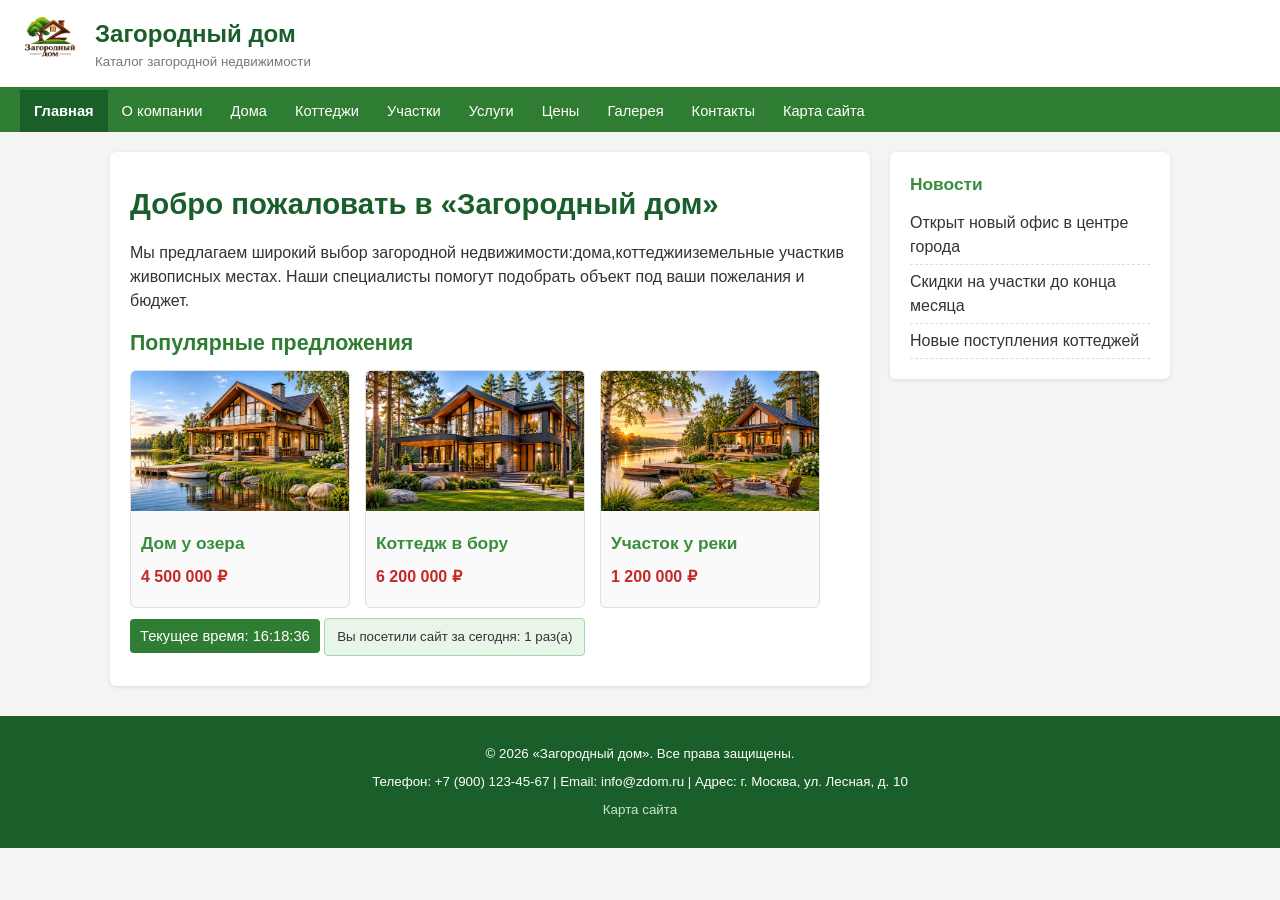
<file: index.html>
<!DOCTYPE html>
<html lang="ru">
<head>
    <meta charset="UTF-8">
    <meta name="viewport" content="width=device-width, initial-scale=1.0">
    <meta name="keywords" content="загородная недвижимость, дома, коттеджи, участки, купить дом, загородный дом">
    <meta name="description" content="Каталог загородной недвижимости 'Загородный дом': дома, коттеджи и земельные участки.">
    <title>Загородный дом — каталог загородной недвижимости</title>
    <link rel="stylesheet" href="css/style.css">
</head>
<body>

<div id="header">
    <a href="index.html"><img src="img/logo.png" alt="Логотип компании Загородный дом"></a>
    <div>
        <div class="site-name">Загородный дом</div>
        <div class="site-slogan">Каталог загородной недвижимости</div>
    </div>
</div>

<div id="nav">
    <ul>
        <li><a href="index.html">Главная</a></li>
        <li><a href="about.html">О компании</a></li>
        <li><a href="houses.html">Дома</a></li>
        <li><a href="cottages.html">Коттеджи</a></li>
        <li><a href="land.html">Участки</a></li>
        <li><a href="services.html">Услуги</a></li>
        <li><a href="prices.html">Цены</a></li>
        <li><a href="gallery.html">Галерея</a></li>
        <li><a href="contacts.html">Контакты</a></li>
        <li><a href="sitemap.html">Карта сайта</a></li>
    </ul>
</div>

<div id="container">
    <div id="content">
        <h1>Добро пожаловать в «Загородный дом»</h1><p>Мы предлагаем широкий выбор загородной недвижимости:дома,коттеджииземельные участкив живописных местах. Наши специалисты помогут подобрать объект под ваши пожелания и бюджет.</p><h2>Популярные предложения</h2><div class="cards">
            <div class="card">
                <img src="img/house1.jpg" alt="Дом у озера">
                <div class="card-body">
                    <h3>Дом у озера</h3>
                    <p></p>
                    <p class="price">4 500 000 ₽</p>
                </div>
            </div>
            <div class="card">
                <img src="img/house2.jpg" alt="Коттедж в сосновом бору">
                <div class="card-body">
                    <h3>Коттедж в бору</h3>
                    <p></p>
                    <p class="price">6 200 000 ₽</p>
                </div>
            </div>
            <div class="card">
                <img src="img/house3.jpg" alt="Земельный участок у реки">
                <div class="card-body">
                    <h3>Участок у реки</h3>
                    <p></p>
                    <p class="price">1 200 000 ₽</p>
                </div>
            </div></div>
        <div id="clock"></div>
        <div id="visitor-counter"></div>
    </div>

    <div id="sidebar">
        <h3>Новости</h3>
        <ul>
            <li>Открыт новый офис в центре города</li>
            <li>Скидки на участки до конца месяца</li>
            <li>Новые поступления коттеджей</li>
        </ul>
    </div>
</div>

<div id="footer">
    <p>© 2026 «Загородный дом». Все права защищены.</p>
    <p>Телефон: +7 (900) 123-45-67 | Email: info@zdom.ru | Адрес: г. Москва, ул. Лесная, д. 10</p>
    <p><a href="sitemap.html">Карта сайта</a></p>
</div>

<script src="js/script.js"></script>
</body>
</html>
</file>
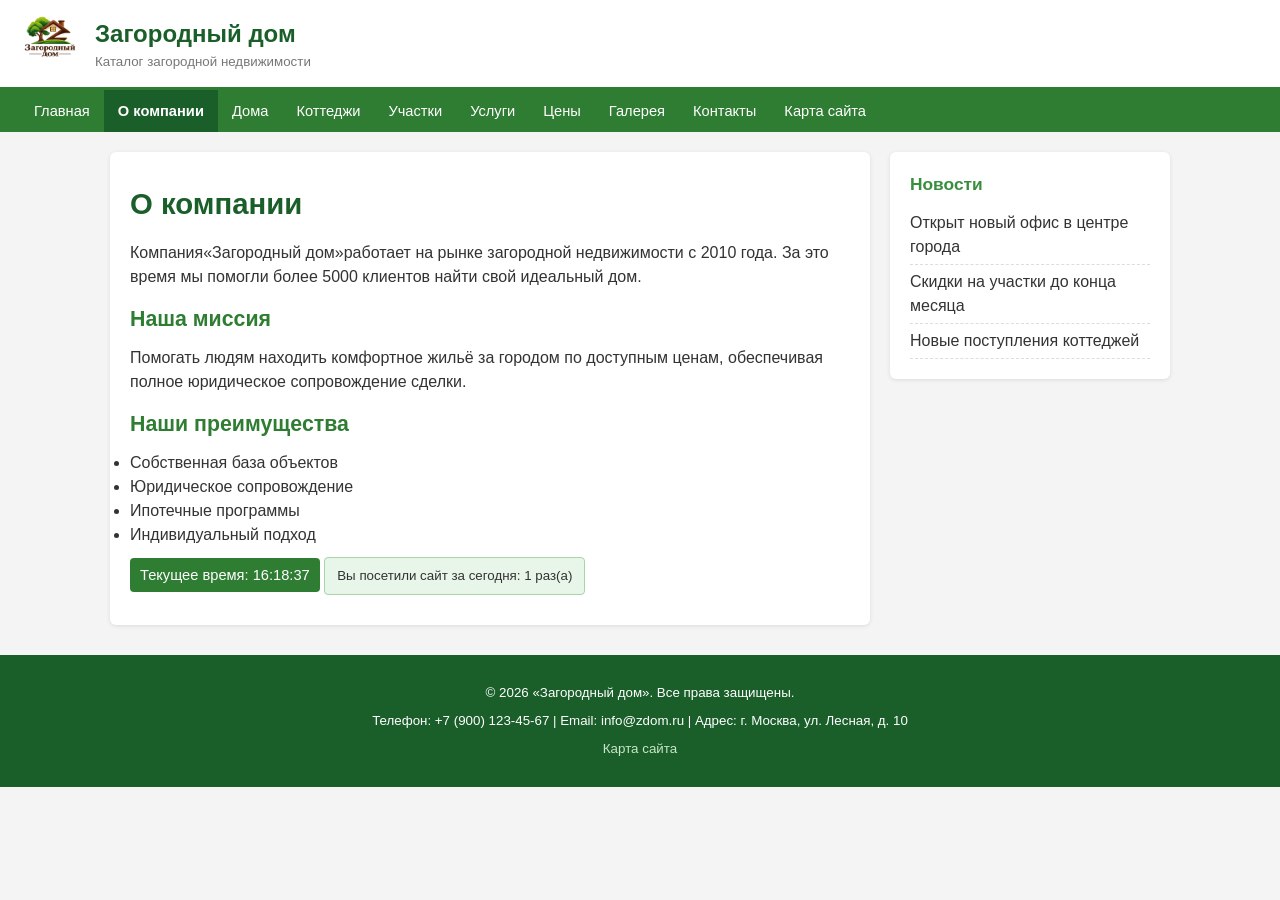
<file: about.html>
<!DOCTYPE html>
<html lang="ru">
<head>
    <meta charset="UTF-8">
    <meta name="viewport" content="width=device-width, initial-scale=1.0">
    <meta name="keywords" content="о компании, загородная недвижимость, агентство">
    <meta name="description" content="О компании 'Загородный дом' — история, миссия, преимущества.">
    <title>О компании — Загородный дом</title>
    <link rel="stylesheet" href="css/style.css">
</head>
<body>

<div id="header">
    <a href="index.html"><img src="img/logo.png" alt="Логотип компании Загородный дом"></a>
    <div>
        <div class="site-name">Загородный дом</div>
        <div class="site-slogan">Каталог загородной недвижимости</div>
    </div>
</div>

<div id="nav">
    <ul>
        <li><a href="index.html">Главная</a></li>
        <li><a href="about.html">О компании</a></li>
        <li><a href="houses.html">Дома</a></li>
        <li><a href="cottages.html">Коттеджи</a></li>
        <li><a href="land.html">Участки</a></li>
        <li><a href="services.html">Услуги</a></li>
        <li><a href="prices.html">Цены</a></li>
        <li><a href="gallery.html">Галерея</a></li>
        <li><a href="contacts.html">Контакты</a></li>
        <li><a href="sitemap.html">Карта сайта</a></li>
    </ul>
</div>

<div id="container">
    <div id="content">
        <h1>О компании</h1><p>Компания«Загородный дом»работает на рынке загородной недвижимости с 2010 года. За это время мы помогли более 5000 клиентов найти свой идеальный дом.</p><h2>Наша миссия</h2><p>Помогать людям находить комфортное жильё за городом по доступным ценам, обеспечивая полное юридическое сопровождение сделки.</p><h2>Наши преимущества</h2><ul><li>Собственная база объектов</li><li>Юридическое сопровождение</li><li>Ипотечные программы</li><li>Индивидуальный подход</li></ul>
        <div id="clock"></div>
        <div id="visitor-counter"></div>
    </div>

    <div id="sidebar">
        <h3>Новости</h3>
        <ul>
            <li>Открыт новый офис в центре города</li>
            <li>Скидки на участки до конца месяца</li>
            <li>Новые поступления коттеджей</li>
        </ul>
    </div>
</div>

<div id="footer">
    <p>© 2026 «Загородный дом». Все права защищены.</p>
    <p>Телефон: +7 (900) 123-45-67 | Email: info@zdom.ru | Адрес: г. Москва, ул. Лесная, д. 10</p>
    <p><a href="sitemap.html">Карта сайта</a></p>
</div>

<script src="js/script.js"></script>
</body>
</html>
</file>
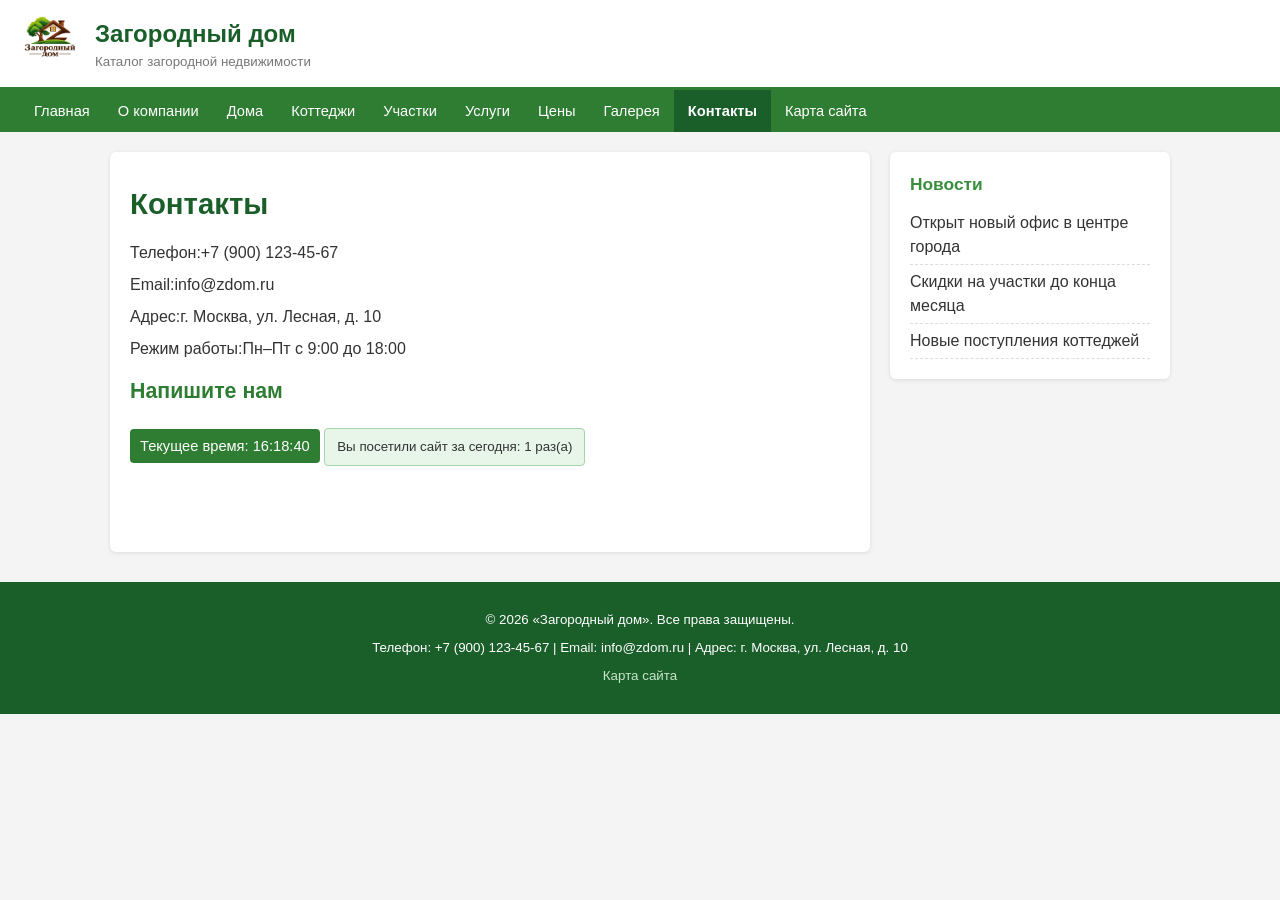
<file: contacts.html>
<!DOCTYPE html>
<html lang="ru">
<head>
    <meta charset="UTF-8">
    <meta name="viewport" content="width=device-width, initial-scale=1.0">
    <meta name="keywords" content="контакты, телефон, адрес, связаться">
    <meta name="description" content="Контактная информация компании 'Загородный дом'.">
    <title>Контакты — Загородный дом</title>
    <link rel="stylesheet" href="css/style.css">
</head>
<body>

<div id="header">
    <a href="index.html"><img src="img/logo.png" alt="Логотип компании Загородный дом"></a>
    <div>
        <div class="site-name">Загородный дом</div>
        <div class="site-slogan">Каталог загородной недвижимости</div>
    </div>
</div>

<div id="nav">
    <ul>
        <li><a href="index.html">Главная</a></li>
        <li><a href="about.html">О компании</a></li>
        <li><a href="houses.html">Дома</a></li>
        <li><a href="cottages.html">Коттеджи</a></li>
        <li><a href="land.html">Участки</a></li>
        <li><a href="services.html">Услуги</a></li>
        <li><a href="prices.html">Цены</a></li>
        <li><a href="gallery.html">Галерея</a></li>
        <li><a href="contacts.html">Контакты</a></li>
        <li><a href="sitemap.html">Карта сайта</a></li>
    </ul>
</div>

<div id="container">
    <div id="content">
        <h1>Контакты</h1><p>Телефон:+7 (900) 123-45-67</p><p>Email:info@zdom.ru</p><p>Адрес:г. Москва, ул. Лесная, д. 10</p><p>Режим работы:Пн–Пт с 9:00 до 18:00</p><h2>Напишите нам</h2>
        <div id="clock"></div>
        <div id="visitor-counter"></div>
    </div>

    <div id="sidebar">
        <h3>Новости</h3>
        <ul>
            <li>Открыт новый офис в центре города</li>
            <li>Скидки на участки до конца месяца</li>
            <li>Новые поступления коттеджей</li>
        </ul>
    </div>
</div>

<div id="footer">
    <p>© 2026 «Загородный дом». Все права защищены.</p>
    <p>Телефон: +7 (900) 123-45-67 | Email: info@zdom.ru | Адрес: г. Москва, ул. Лесная, д. 10</p>
    <p><a href="sitemap.html">Карта сайта</a></p>
</div>

<script src="js/script.js"></script>
</body>
</html>
</file>
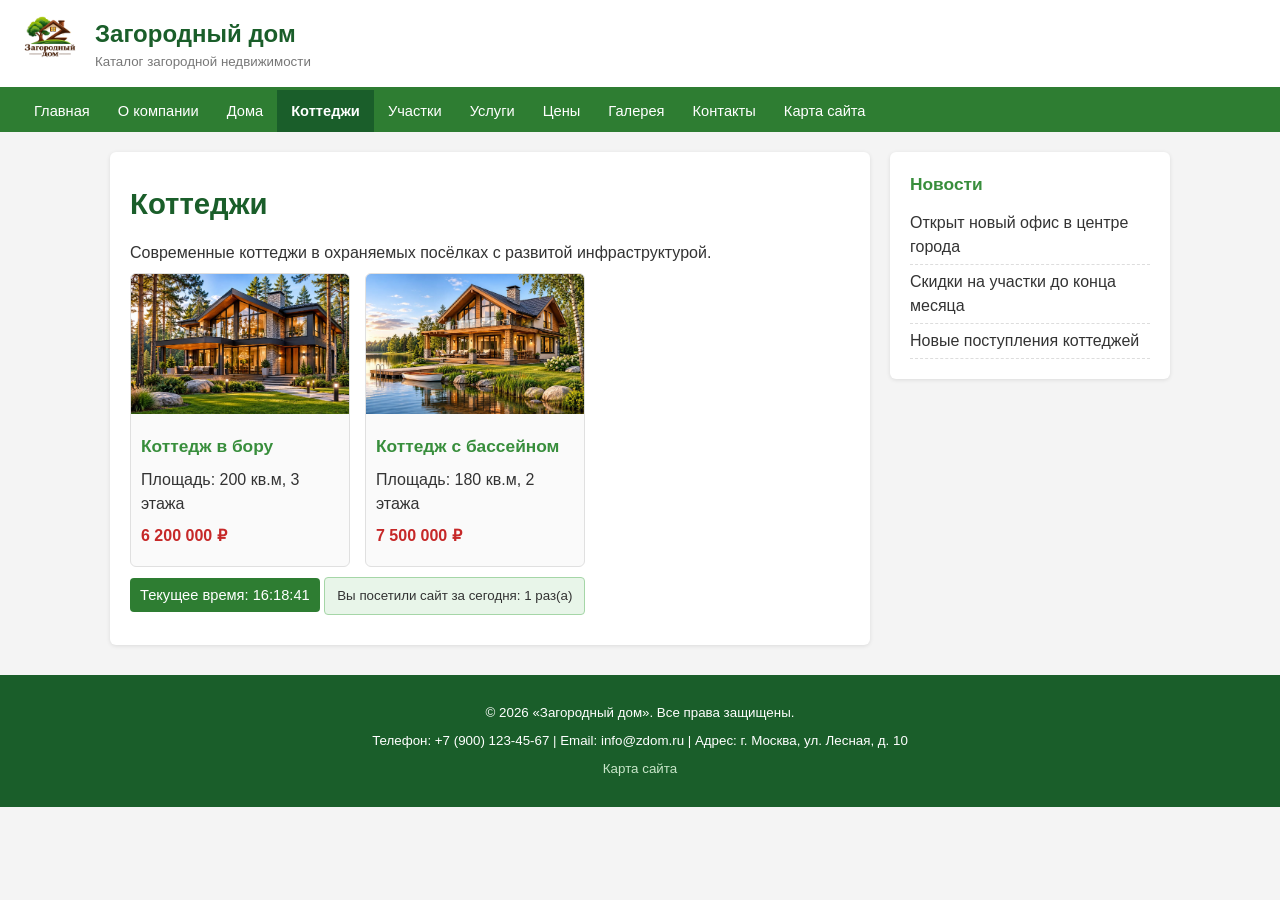
<file: cottages.html>
<!DOCTYPE html>
<html lang="ru">
<head>
    <meta charset="UTF-8">
    <meta name="viewport" content="width=device-width, initial-scale=1.0">
    <meta name="keywords" content="коттеджи, купить коттедж, загородный коттедж">
    <meta name="description" content="Каталог коттеджей: цены, описания, фото.">
    <title>Коттеджи — Загородный дом</title>
    <link rel="stylesheet" href="css/style.css">
</head>
<body>

<div id="header">
    <a href="index.html"><img src="img/logo.png" alt="Логотип компании Загородный дом"></a>
    <div>
        <div class="site-name">Загородный дом</div>
        <div class="site-slogan">Каталог загородной недвижимости</div>
    </div>
</div>

<div id="nav">
    <ul>
        <li><a href="index.html">Главная</a></li>
        <li><a href="about.html">О компании</a></li>
        <li><a href="houses.html">Дома</a></li>
        <li><a href="cottages.html">Коттеджи</a></li>
        <li><a href="land.html">Участки</a></li>
        <li><a href="services.html">Услуги</a></li>
        <li><a href="prices.html">Цены</a></li>
        <li><a href="gallery.html">Галерея</a></li>
        <li><a href="contacts.html">Контакты</a></li>
        <li><a href="sitemap.html">Карта сайта</a></li>
    </ul>
</div>

<div id="container">
    <div id="content">
        <h1>Коттеджи</h1><p>Современные коттеджи в охраняемых посёлках с развитой инфраструктурой.</p><div class="cards">
            <div class="card">
                <img src="img/house2.jpg" alt="Коттедж в сосновом бору 200 кв.м">
                <div class="card-body">
                    <h3>Коттедж в бору</h3>
                    <p>Площадь: 200 кв.м, 3 этажа</p>
                    <p class="price">6 200 000 ₽</p>
                </div>
            </div>
            <div class="card">
                <img src="img/house1.jpg" alt="Коттедж с бассейном 180 кв.м">
                <div class="card-body">
                    <h3>Коттедж с бассейном</h3>
                    <p>Площадь: 180 кв.м, 2 этажа</p>
                    <p class="price">7 500 000 ₽</p>
                </div>
            </div></div>
        <div id="clock"></div>
        <div id="visitor-counter"></div>
    </div>

    <div id="sidebar">
        <h3>Новости</h3>
        <ul>
            <li>Открыт новый офис в центре города</li>
            <li>Скидки на участки до конца месяца</li>
            <li>Новые поступления коттеджей</li>
        </ul>
    </div>
</div>

<div id="footer">
    <p>© 2026 «Загородный дом». Все права защищены.</p>
    <p>Телефон: +7 (900) 123-45-67 | Email: info@zdom.ru | Адрес: г. Москва, ул. Лесная, д. 10</p>
    <p><a href="sitemap.html">Карта сайта</a></p>
</div>

<script src="js/script.js"></script>
</body>
</html>
</file>
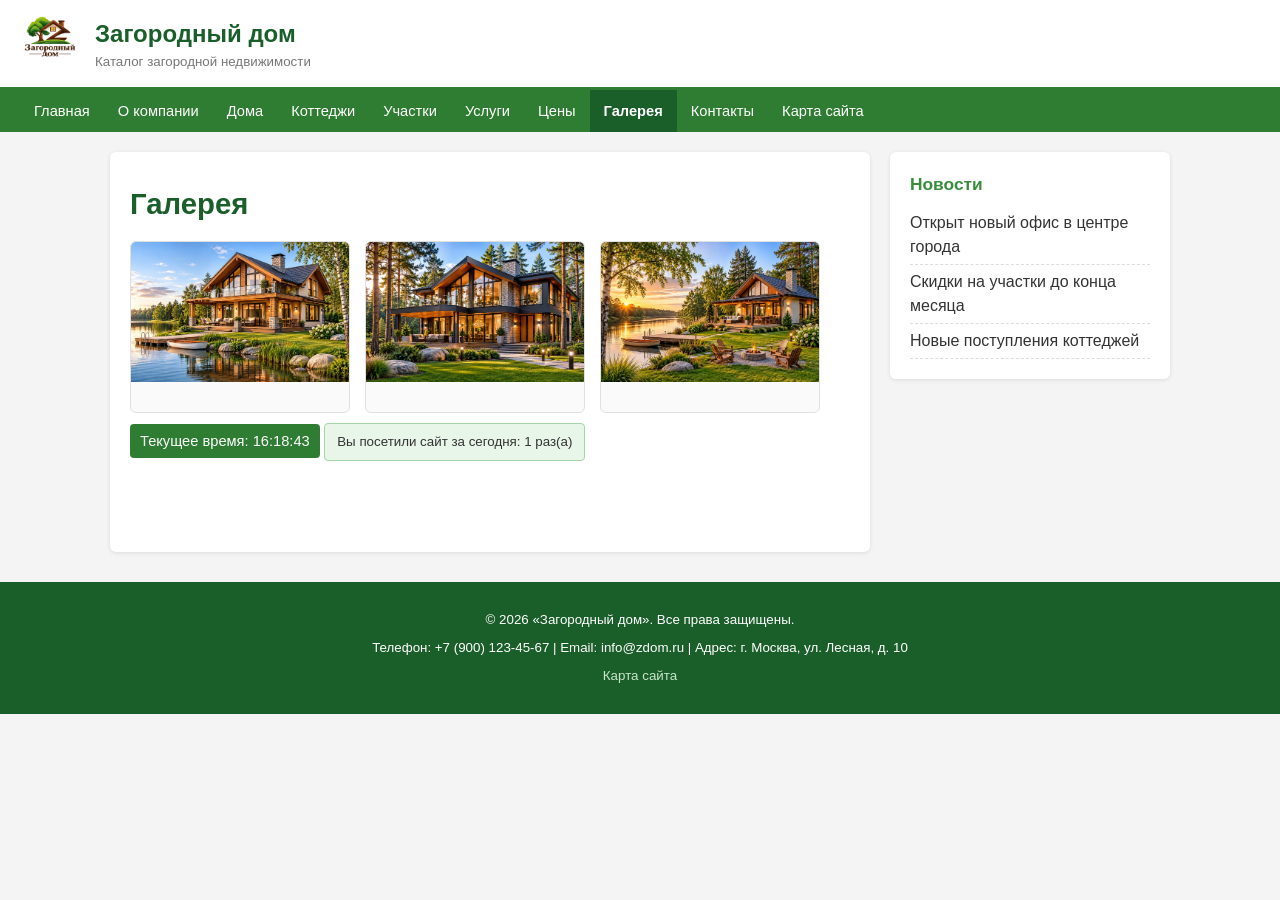
<file: gallery.html>
<!DOCTYPE html>
<html lang="ru">
<head>
    <meta charset="UTF-8">
    <meta name="viewport" content="width=device-width, initial-scale=1.0">
    <meta name="keywords" content="галерея, фото недвижимости, фотографии домов">
    <meta name="description" content="Галерея фотографий загородной недвижимости.">
    <title>Галерея — Загородный дом</title>
    <link rel="stylesheet" href="css/style.css">
</head>
<body>

<div id="header">
    <a href="index.html"><img src="img/logo.png" alt="Логотип компании Загородный дом"></a>
    <div>
        <div class="site-name">Загородный дом</div>
        <div class="site-slogan">Каталог загородной недвижимости</div>
    </div>
</div>

<div id="nav">
    <ul>
        <li><a href="index.html">Главная</a></li>
        <li><a href="about.html">О компании</a></li>
        <li><a href="houses.html">Дома</a></li>
        <li><a href="cottages.html">Коттеджи</a></li>
        <li><a href="land.html">Участки</a></li>
        <li><a href="services.html">Услуги</a></li>
        <li><a href="prices.html">Цены</a></li>
        <li><a href="gallery.html">Галерея</a></li>
        <li><a href="contacts.html">Контакты</a></li>
        <li><a href="sitemap.html">Карта сайта</a></li>
    </ul>
</div>

<div id="container">
    <div id="content">
        <h1>Галерея</h1><div class="cards">
            <div class="card">
                <img src="img/house1.jpg" alt="Фото дома у озера">
                <div class="card-body">
                    <h3></h3>
                    <p></p>
                    <p class="price"></p>
                </div>
            </div>
            <div class="card">
                <img src="img/house2.jpg" alt="Фото коттеджа в бору">
                <div class="card-body">
                    <h3></h3>
                    <p></p>
                    <p class="price"></p>
                </div>
            </div>
            <div class="card">
                <img src="img/house3.jpg" alt="Фото участка у реки">
                <div class="card-body">
                    <h3></h3>
                    <p></p>
                    <p class="price"></p>
                </div>
            </div></div>
        <div id="clock"></div>
        <div id="visitor-counter"></div>
    </div>

    <div id="sidebar">
        <h3>Новости</h3>
        <ul>
            <li>Открыт новый офис в центре города</li>
            <li>Скидки на участки до конца месяца</li>
            <li>Новые поступления коттеджей</li>
        </ul>
    </div>
</div>

<div id="footer">
    <p>© 2026 «Загородный дом». Все права защищены.</p>
    <p>Телефон: +7 (900) 123-45-67 | Email: info@zdom.ru | Адрес: г. Москва, ул. Лесная, д. 10</p>
    <p><a href="sitemap.html">Карта сайта</a></p>
</div>

<script src="js/script.js"></script>
</body>
</html>
</file>
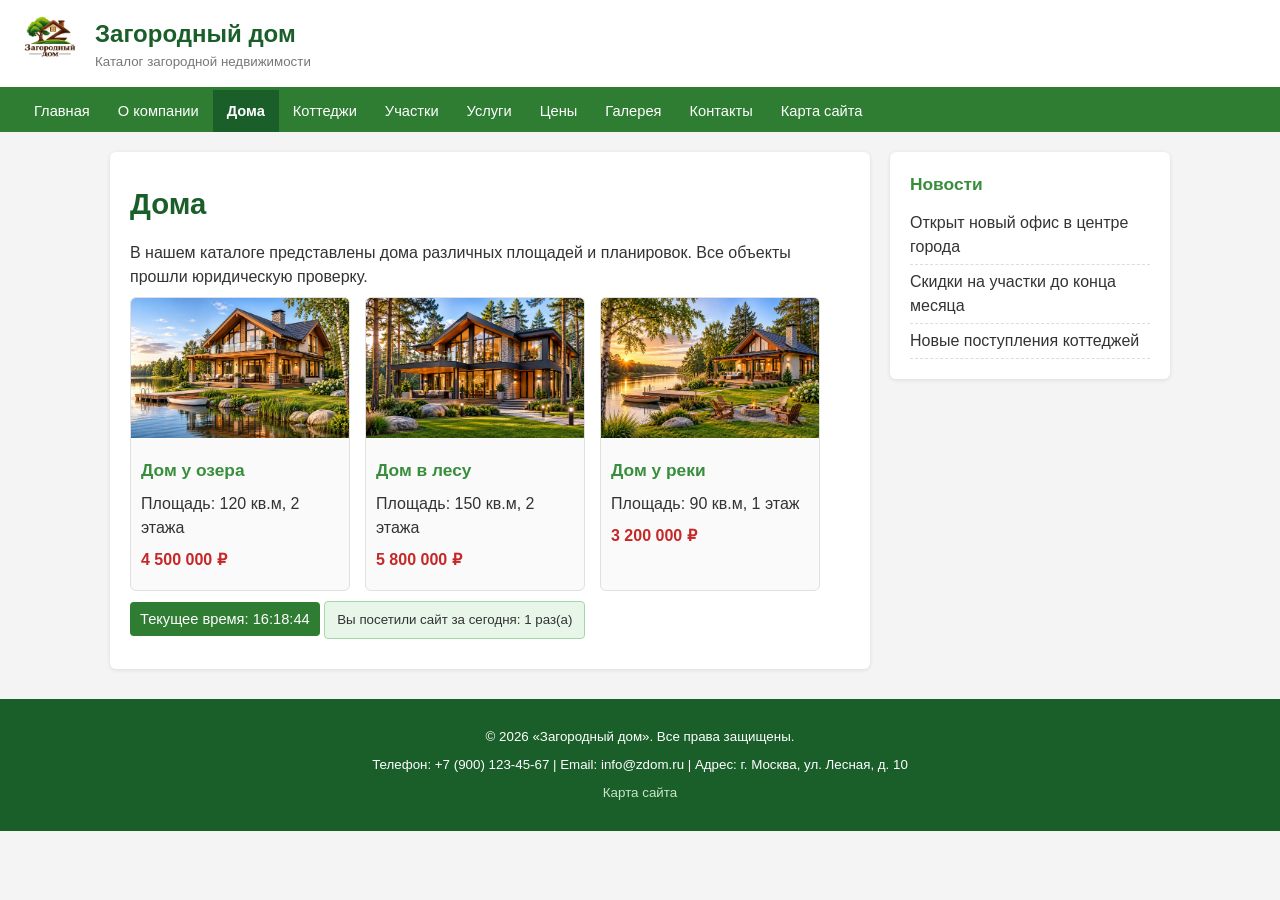
<file: houses.html>
<!DOCTYPE html>
<html lang="ru">
<head>
    <meta charset="UTF-8">
    <meta name="viewport" content="width=device-width, initial-scale=1.0">
    <meta name="keywords" content="дома, купить дом, загородный дом">
    <meta name="description" content="Каталог домов: цены, описания, фото.">
    <title>Дома — Загородный дом</title>
    <link rel="stylesheet" href="css/style.css">
</head>
<body>

<div id="header">
    <a href="index.html"><img src="img/logo.png" alt="Логотип компании Загородный дом"></a>
    <div>
        <div class="site-name">Загородный дом</div>
        <div class="site-slogan">Каталог загородной недвижимости</div>
    </div>
</div>

<div id="nav">
    <ul>
        <li><a href="index.html">Главная</a></li>
        <li><a href="about.html">О компании</a></li>
        <li><a href="houses.html">Дома</a></li>
        <li><a href="cottages.html">Коттеджи</a></li>
        <li><a href="land.html">Участки</a></li>
        <li><a href="services.html">Услуги</a></li>
        <li><a href="prices.html">Цены</a></li>
        <li><a href="gallery.html">Галерея</a></li>
        <li><a href="contacts.html">Контакты</a></li>
        <li><a href="sitemap.html">Карта сайта</a></li>
    </ul>
</div>

<div id="container">
    <div id="content">
        <h1>Дома</h1><p>В нашем каталоге представлены дома различных площадей и планировок. Все объекты прошли юридическую проверку.</p><div class="cards">
            <div class="card">
                <img src="img/house1.jpg" alt="Дом у озера 120 кв.м">
                <div class="card-body">
                    <h3>Дом у озера</h3>
                    <p>Площадь: 120 кв.м, 2 этажа</p>
                    <p class="price">4 500 000 ₽</p>
                </div>
            </div>
            <div class="card">
                <img src="img/house2.jpg" alt="Дом в лесу 150 кв.м">
                <div class="card-body">
                    <h3>Дом в лесу</h3>
                    <p>Площадь: 150 кв.м, 2 этажа</p>
                    <p class="price">5 800 000 ₽</p>
                </div>
            </div>
            <div class="card">
                <img src="img/house3.jpg" alt="Дом у реки 90 кв.м">
                <div class="card-body">
                    <h3>Дом у реки</h3>
                    <p>Площадь: 90 кв.м, 1 этаж</p>
                    <p class="price">3 200 000 ₽</p>
                </div>
            </div></div>
        <div id="clock"></div>
        <div id="visitor-counter"></div>
    </div>

    <div id="sidebar">
        <h3>Новости</h3>
        <ul>
            <li>Открыт новый офис в центре города</li>
            <li>Скидки на участки до конца месяца</li>
            <li>Новые поступления коттеджей</li>
        </ul>
    </div>
</div>

<div id="footer">
    <p>© 2026 «Загородный дом». Все права защищены.</p>
    <p>Телефон: +7 (900) 123-45-67 | Email: info@zdom.ru | Адрес: г. Москва, ул. Лесная, д. 10</p>
    <p><a href="sitemap.html">Карта сайта</a></p>
</div>

<script src="js/script.js"></script>
</body>
</html>
</file>
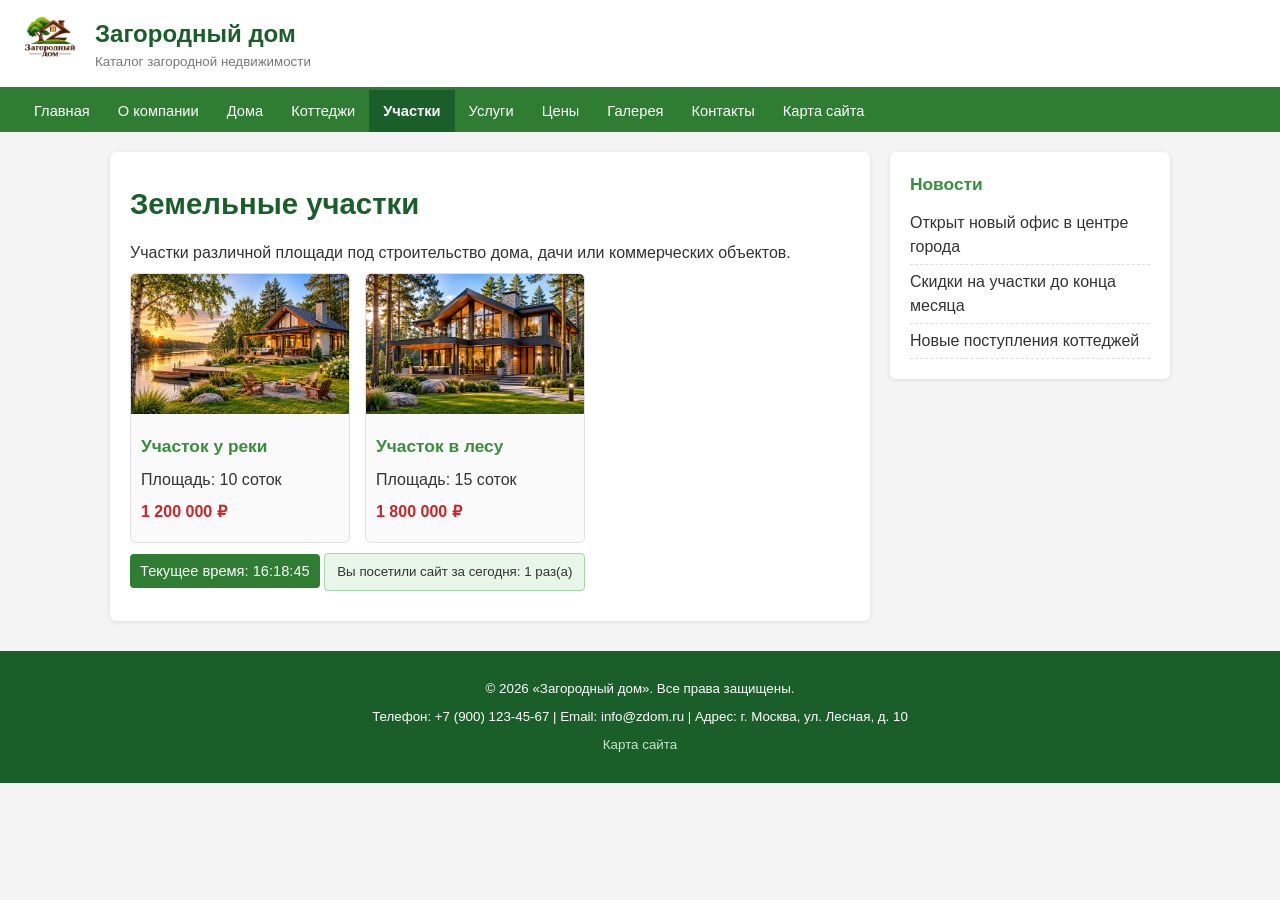
<file: land.html>
<!DOCTYPE html>
<html lang="ru">
<head>
    <meta charset="UTF-8">
    <meta name="viewport" content="width=device-width, initial-scale=1.0">
    <meta name="keywords" content="земельные участки, купить участок, земля">
    <meta name="description" content="Каталог земельных участков: цены, описания.">
    <title>Участки — Загородный дом</title>
    <link rel="stylesheet" href="css/style.css">
</head>
<body>

<div id="header">
    <a href="index.html"><img src="img/logo.png" alt="Логотип компании Загородный дом"></a>
    <div>
        <div class="site-name">Загородный дом</div>
        <div class="site-slogan">Каталог загородной недвижимости</div>
    </div>
</div>

<div id="nav">
    <ul>
        <li><a href="index.html">Главная</a></li>
        <li><a href="about.html">О компании</a></li>
        <li><a href="houses.html">Дома</a></li>
        <li><a href="cottages.html">Коттеджи</a></li>
        <li><a href="land.html">Участки</a></li>
        <li><a href="services.html">Услуги</a></li>
        <li><a href="prices.html">Цены</a></li>
        <li><a href="gallery.html">Галерея</a></li>
        <li><a href="contacts.html">Контакты</a></li>
        <li><a href="sitemap.html">Карта сайта</a></li>
    </ul>
</div>

<div id="container">
    <div id="content">
        <h1>Земельные участки</h1><p>Участки различной площади под строительство дома, дачи или коммерческих объектов.</p><div class="cards">
            <div class="card">
                <img src="img/house3.jpg" alt="Участок у реки 10 соток">
                <div class="card-body">
                    <h3>Участок у реки</h3>
                    <p>Площадь: 10 соток</p>
                    <p class="price">1 200 000 ₽</p>
                </div>
            </div>
            <div class="card">
                <img src="img/house2.jpg" alt="Участок в лесу 15 соток">
                <div class="card-body">
                    <h3>Участок в лесу</h3>
                    <p>Площадь: 15 соток</p>
                    <p class="price">1 800 000 ₽</p>
                </div>
            </div></div>
        <div id="clock"></div>
        <div id="visitor-counter"></div>
    </div>

    <div id="sidebar">
        <h3>Новости</h3>
        <ul>
            <li>Открыт новый офис в центре города</li>
            <li>Скидки на участки до конца месяца</li>
            <li>Новые поступления коттеджей</li>
        </ul>
    </div>
</div>

<div id="footer">
    <p>© 2026 «Загородный дом». Все права защищены.</p>
    <p>Телефон: +7 (900) 123-45-67 | Email: info@zdom.ru | Адрес: г. Москва, ул. Лесная, д. 10</p>
    <p><a href="sitemap.html">Карта сайта</a></p>
</div>

<script src="js/script.js"></script>
</body>
</html>
</file>
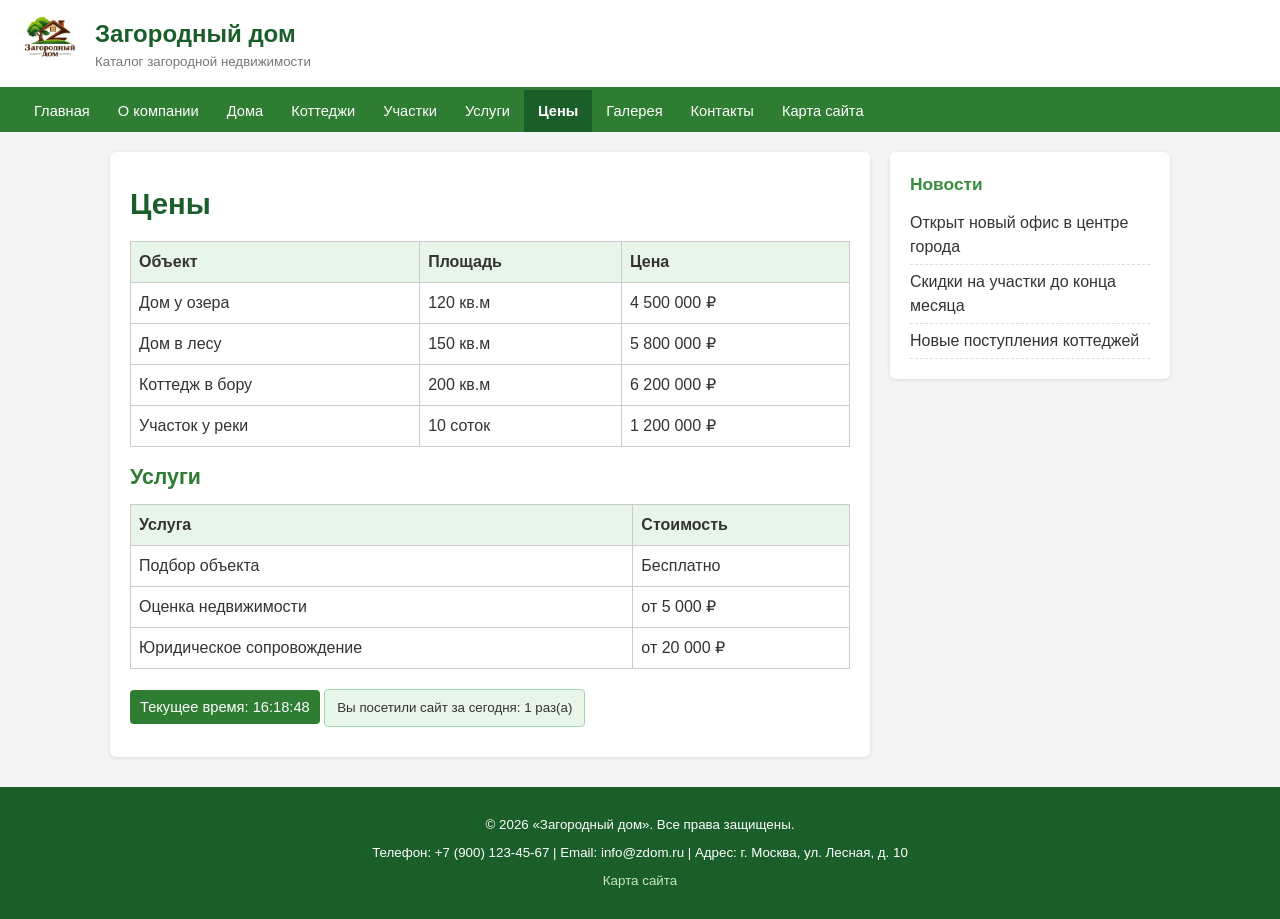
<file: prices.html>
<!DOCTYPE html>
<html lang="ru">
<head>
    <meta charset="UTF-8">
    <meta name="viewport" content="width=device-width, initial-scale=1.0">
    <meta name="keywords" content="цены, стоимость недвижимости, прайс">
    <meta name="description" content="Цены на загородную недвижимость и услуги компании.">
    <title>Цены — Загородный дом</title>
    <link rel="stylesheet" href="css/style.css">
</head>
<body>

<div id="header">
    <a href="index.html"><img src="img/logo.png" alt="Логотип компании Загородный дом"></a>
    <div>
        <div class="site-name">Загородный дом</div>
        <div class="site-slogan">Каталог загородной недвижимости</div>
    </div>
</div>

<div id="nav">
    <ul>
        <li><a href="index.html">Главная</a></li>
        <li><a href="about.html">О компании</a></li>
        <li><a href="houses.html">Дома</a></li>
        <li><a href="cottages.html">Коттеджи</a></li>
        <li><a href="land.html">Участки</a></li>
        <li><a href="services.html">Услуги</a></li>
        <li><a href="prices.html">Цены</a></li>
        <li><a href="gallery.html">Галерея</a></li>
        <li><a href="contacts.html">Контакты</a></li>
        <li><a href="sitemap.html">Карта сайта</a></li>
    </ul>
</div>

<div id="container">
    <div id="content">
        <h1>Цены</h1><table><tr><th>Объект</th><th>Площадь</th><th>Цена</th></tr><tr><td>Дом у озера</td><td>120 кв.м</td><td>4 500 000 ₽</td></tr><tr><td>Дом в лесу</td><td>150 кв.м</td><td>5 800 000 ₽</td></tr><tr><td>Коттедж в бору</td><td>200 кв.м</td><td>6 200 000 ₽</td></tr><tr><td>Участок у реки</td><td>10 соток</td><td>1 200 000 ₽</td></tr></table><h2>Услуги</h2><table><tr><th>Услуга</th><th>Стоимость</th></tr><tr><td>Подбор объекта</td><td>Бесплатно</td></tr><tr><td>Оценка недвижимости</td><td>от 5 000 ₽</td></tr><tr><td>Юридическое сопровождение</td><td>от 20 000 ₽</td></tr></table>
        <div id="clock"></div>
        <div id="visitor-counter"></div>
    </div>

    <div id="sidebar">
        <h3>Новости</h3>
        <ul>
            <li>Открыт новый офис в центре города</li>
            <li>Скидки на участки до конца месяца</li>
            <li>Новые поступления коттеджей</li>
        </ul>
    </div>
</div>

<div id="footer">
    <p>© 2026 «Загородный дом». Все права защищены.</p>
    <p>Телефон: +7 (900) 123-45-67 | Email: info@zdom.ru | Адрес: г. Москва, ул. Лесная, д. 10</p>
    <p><a href="sitemap.html">Карта сайта</a></p>
</div>

<script src="js/script.js"></script>
</body>
</html>
</file>
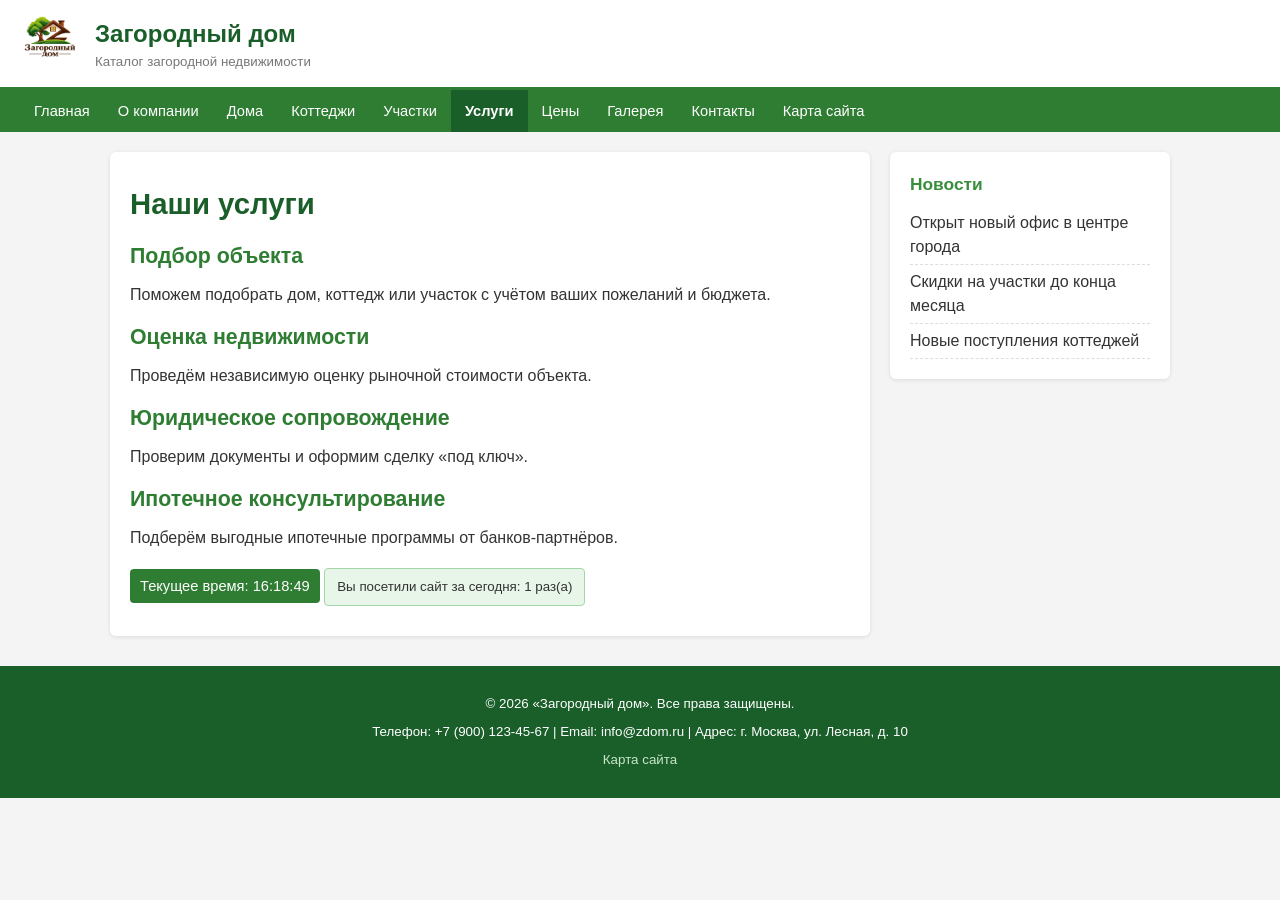
<file: services.html>
<!DOCTYPE html>
<html lang="ru">
<head>
    <meta charset="UTF-8">
    <meta name="viewport" content="width=device-width, initial-scale=1.0">
    <meta name="keywords" content="услуги, риэлтор, оформление сделки, оценка">
    <meta name="description" content="Услуги компании 'Загородный дом': подбор, оценка, оформление.">
    <title>Услуги — Загородный дом</title>
    <link rel="stylesheet" href="css/style.css">
</head>
<body>

<div id="header">
    <a href="index.html"><img src="img/logo.png" alt="Логотип компании Загородный дом"></a>
    <div>
        <div class="site-name">Загородный дом</div>
        <div class="site-slogan">Каталог загородной недвижимости</div>
    </div>
</div>

<div id="nav">
    <ul>
        <li><a href="index.html">Главная</a></li>
        <li><a href="about.html">О компании</a></li>
        <li><a href="houses.html">Дома</a></li>
        <li><a href="cottages.html">Коттеджи</a></li>
        <li><a href="land.html">Участки</a></li>
        <li><a href="services.html">Услуги</a></li>
        <li><a href="prices.html">Цены</a></li>
        <li><a href="gallery.html">Галерея</a></li>
        <li><a href="contacts.html">Контакты</a></li>
        <li><a href="sitemap.html">Карта сайта</a></li>
    </ul>
</div>

<div id="container">
    <div id="content">
        <h1>Наши услуги</h1><h2>Подбор объекта</h2><p>Поможем подобрать дом, коттедж или участок с учётом ваших пожеланий и бюджета.</p><h2>Оценка недвижимости</h2><p>Проведём независимую оценку рыночной стоимости объекта.</p><h2>Юридическое сопровождение</h2><p>Проверим документы и оформим сделку «под ключ».</p><h2>Ипотечное консультирование</h2><p>Подберём выгодные ипотечные программы от банков-партнёров.</p>
        <div id="clock"></div>
        <div id="visitor-counter"></div>
    </div>

    <div id="sidebar">
        <h3>Новости</h3>
        <ul>
            <li>Открыт новый офис в центре города</li>
            <li>Скидки на участки до конца месяца</li>
            <li>Новые поступления коттеджей</li>
        </ul>
    </div>
</div>

<div id="footer">
    <p>© 2026 «Загородный дом». Все права защищены.</p>
    <p>Телефон: +7 (900) 123-45-67 | Email: info@zdom.ru | Адрес: г. Москва, ул. Лесная, д. 10</p>
    <p><a href="sitemap.html">Карта сайта</a></p>
</div>

<script src="js/script.js"></script>
</body>
</html>
</file>
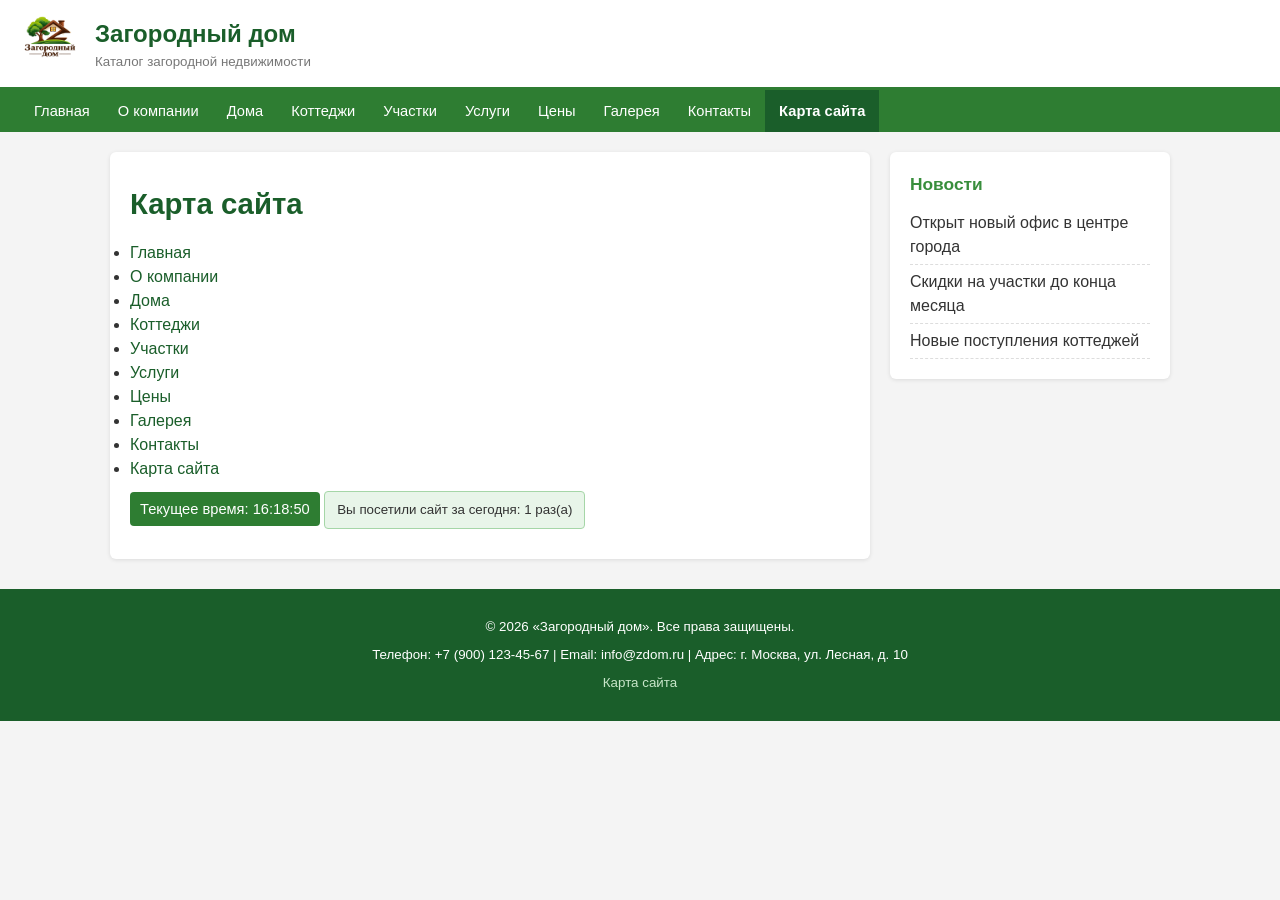
<file: sitemap.html>
<!DOCTYPE html>
<html lang="ru">
<head>
    <meta charset="UTF-8">
    <meta name="viewport" content="width=device-width, initial-scale=1.0">
    <meta name="keywords" content="карта сайта, навигация">
    <meta name="description" content="Карта сайта 'Загородный дом'.">
    <title>Карта сайта — Загородный дом</title>
    <link rel="stylesheet" href="css/style.css">
</head>
<body>

<div id="header">
    <a href="index.html"><img src="img/logo.png" alt="Логотип компании Загородный дом"></a>
    <div>
        <div class="site-name">Загородный дом</div>
        <div class="site-slogan">Каталог загородной недвижимости</div>
    </div>
</div>

<div id="nav">
    <ul>
        <li><a href="index.html">Главная</a></li>
        <li><a href="about.html">О компании</a></li>
        <li><a href="houses.html">Дома</a></li>
        <li><a href="cottages.html">Коттеджи</a></li>
        <li><a href="land.html">Участки</a></li>
        <li><a href="services.html">Услуги</a></li>
        <li><a href="prices.html">Цены</a></li>
        <li><a href="gallery.html">Галерея</a></li>
        <li><a href="contacts.html">Контакты</a></li>
        <li><a href="sitemap.html">Карта сайта</a></li>
    </ul>
</div>

<div id="container">
    <div id="content">
        <h1>Карта сайта</h1>
        <ul>
            <li><a href="index.html">Главная</a></li>
            <li><a href="about.html">О компании</a></li>
            <li><a href="houses.html">Дома</a></li>
            <li><a href="cottages.html">Коттеджи</a></li>
            <li><a href="land.html">Участки</a></li>
            <li><a href="services.html">Услуги</a></li>
            <li><a href="prices.html">Цены</a></li>
            <li><a href="gallery.html">Галерея</a></li>
            <li><a href="contacts.html">Контакты</a></li>
            <li><a href="sitemap.html">Карта сайта</a></li>
        </ul>
        <div id="clock"></div>
        <div id="visitor-counter"></div>
    </div>

    <div id="sidebar">
        <h3>Новости</h3>
        <ul>
            <li>Открыт новый офис в центре города</li>
            <li>Скидки на участки до конца месяца</li>
            <li>Новые поступления коттеджей</li>
        </ul>
    </div>
</div>

<div id="footer">
    <p>© 2026 «Загородный дом». Все права защищены.</p>
    <p>Телефон: +7 (900) 123-45-67 | Email: info@zdom.ru | Адрес: г. Москва, ул. Лесная, д. 10</p>
    <p><a href="sitemap.html">Карта сайта</a></p>
</div>

<script src="js/script.js"></script>
</body>
</html>
</file>
<file: css/style.css>
* { margin: 0; padding: 0; box-sizing: border-box; }
body { font-family: Arial, sans-serif; font-size: 12pt; line-height: 1.5; color: #333; background: #f4f4f4; }
a { color: #1a5e2a; text-decoration: none; } a:hover { text-decoration: underline; }
h1 { font-size: 22pt; color: #1a5e2a; margin: 10px 0 15px; } h2 { font-size: 16pt; color: #2e7d32; margin: 15px 0 10px; } h3 { font-size: 13pt; color: #388e3c; margin: 10px 0 8px; }
p { margin: 8px 0; }
#header { background: #fff; border-bottom: 3px solid #2e7d32; padding: 10px 20px; display: flex; align-items: center; gap: 15px; }
#header img { width: 60px; height: 60px; } .site-name { font-size: 18pt; font-weight: bold; color: #1a5e2a; } .site-slogan { font-size: 10pt; color: #777; }
#nav { background: #2e7d32; padding: 0 20px; } #nav ul { list-style: none; display: flex; flex-wrap: wrap; } #nav a { display: block; color: #fff; padding: 10px 14px; font-size: 11pt; } #nav a:hover { background: #1a5e2a; text-decoration: none; }
#container { max-width: 1100px; margin: 20px auto; padding: 0 20px; display: flex; gap: 20px; align-items: flex-start; }
#content { flex: 3; background: #fff; padding: 20px; border-radius: 6px; box-shadow: 0 1px 4px rgba(0,0,0,.1); min-height: 400px; }
#sidebar { flex: 1; background: #fff; padding: 20px; border-radius: 6px; box-shadow: 0 1px 4px rgba(0,0,0,.1); } #sidebar h3 { margin-top: 0; } #sidebar ul { list-style: none; } #sidebar li { padding: 5px 0; border-bottom: 1px dashed #ddd; }
.cards { display: flex; flex-wrap: wrap; gap: 15px; } .card { width: 220px; border: 1px solid #e0e0e0; border-radius: 6px; overflow: hidden; background: #fafafa; }
.card img { width: 100%; height: 140px; object-fit: cover; display: block; } .card .card-body { padding: 10px; } .card .price { color: #c62828; font-weight: bold; }
table { width: 100%; border-collapse: collapse; margin: 10px 0; } th, td { border: 1px solid #ccc; padding: 8px; text-align: left; } th { background: #e8f5e9; }
#footer { background: #1a5e2a; color: #fff; text-align: center; padding: 20px; margin-top: 30px; font-size: 10pt; } #footer a { color: #c8e6c9; }
#visitor-counter { background: #e8f5e9; border: 1px solid #a5d6a7; padding: 8px 12px; border-radius: 4px; display: inline-block; margin: 10px 0; font-size: 10pt; }
#clock { background: #2e7d32; color: #fff; padding: 6px 10px; border-radius: 4px; font-size: 11pt; display: inline-block; margin: 10px 0; }
@media (max-width: 800px) { #container { flex-direction: column; } #sidebar { width: 100%; } }
</file>
